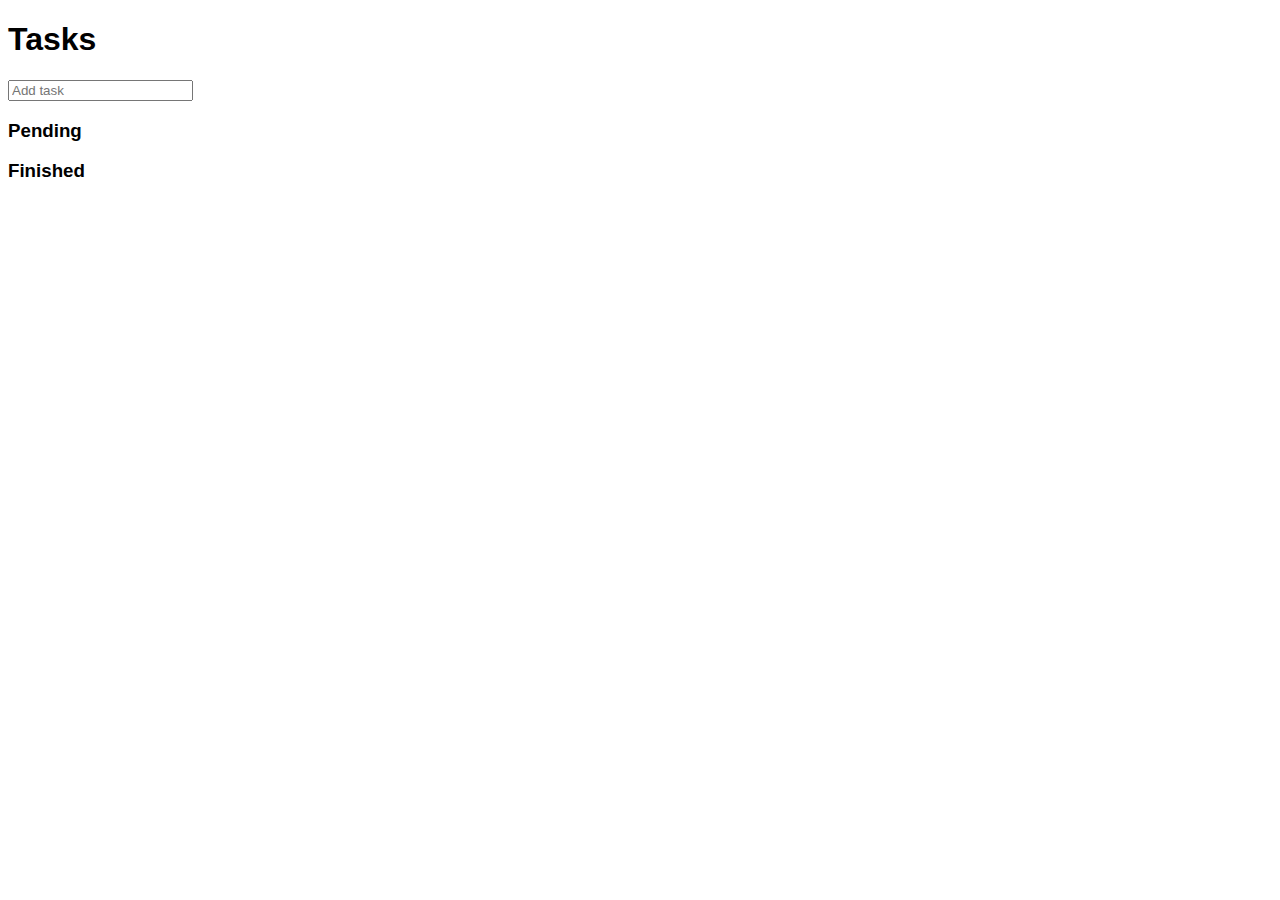
<file: challenge3/index.html>
<!DOCTYPE html>
<html>
<head>
    <title>Parcel Sandbox</title>
    <meta charset="UTF-8"/>
    <link rel="stylesheet" href="src/styles.css">
</head>

<body>
    <h1>Tasks</h1>
    <form class="js-form">
        <input type="text" placeholder="Add task"/>
    </form>
    <h3>Pending</h3>
    <ul class="js-pendingList"></ul>
    <h3>Finished</h3>
    <ul class="js-finishedList"></ul>
    <script src="src/index.js"></script>
</body>
</html>
</file>
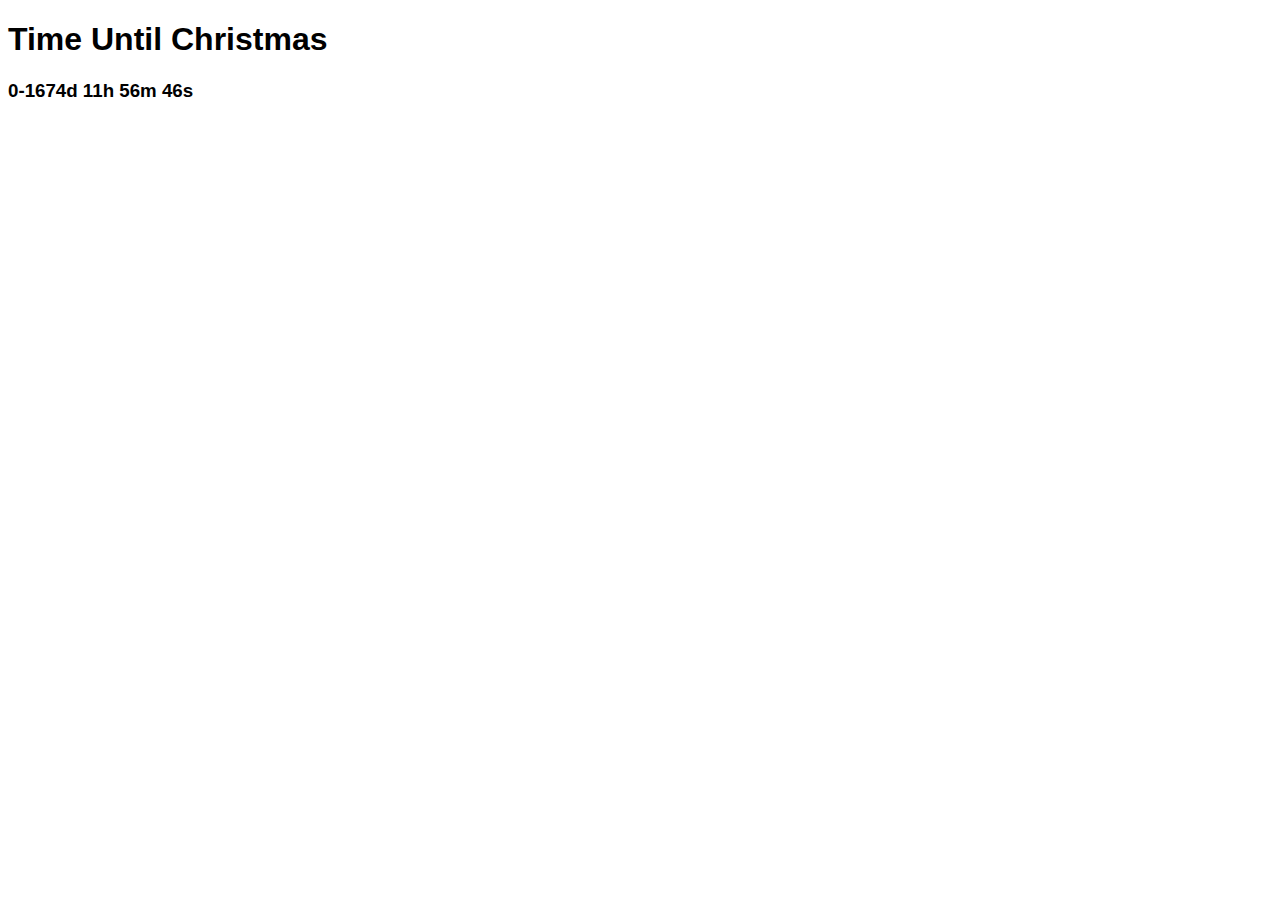
<file: challenge6/index.html>
<!DOCTYPE html>
<html>
  <head>
    <title>Parcel Sandbox</title>
    <meta charset="UTF-8" />
    <link rel="stylesheet" href="src/styles.css">
  </head>

  <body>
    <h1>Time Until Christmas</h1>
    <h3></h3>
    <script src="src/index.js"></script>
  </body>
</html>
</file>
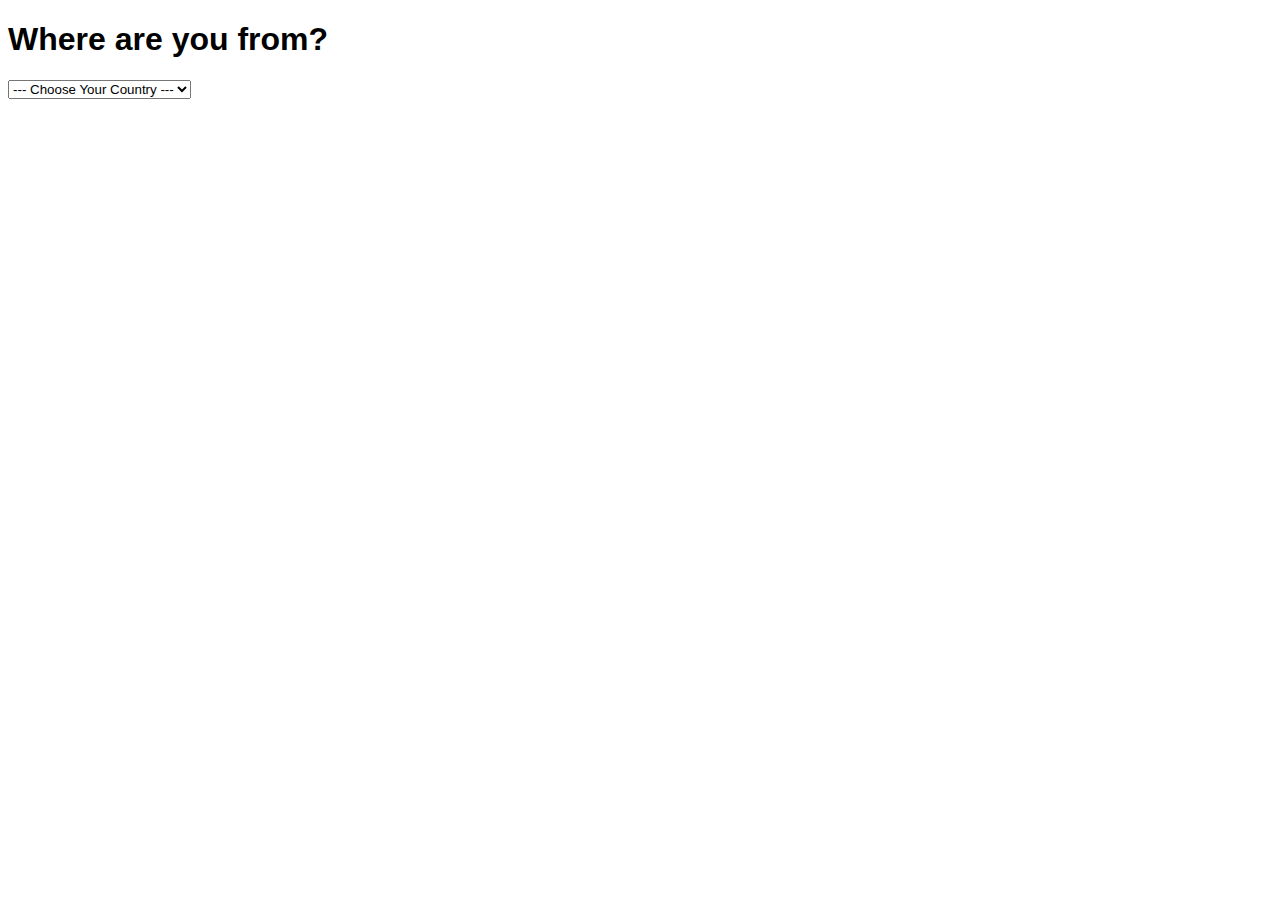
<file: challenge7/index.html>
<!DOCTYPE html>
<html>
  <head>
    <title>Parcel Sandbox</title>
    <meta charset="UTF-8" />
    <link rel="stylesheet" href="src/styles.css">
  </head>
  <body>
    <h1>Where are you from?</h1>
    <select class="js-country">
      <option value="">--- Choose Your Country ---</option>
      <option value="KR">Korea</option>
      <option value="GR">Greece</option>
      <option value="TR">Turkey</option>
      <option value="FI">Finland</option>
    </select>
    <script src="src/index.js"></script>
  </body>
</html>
</file>
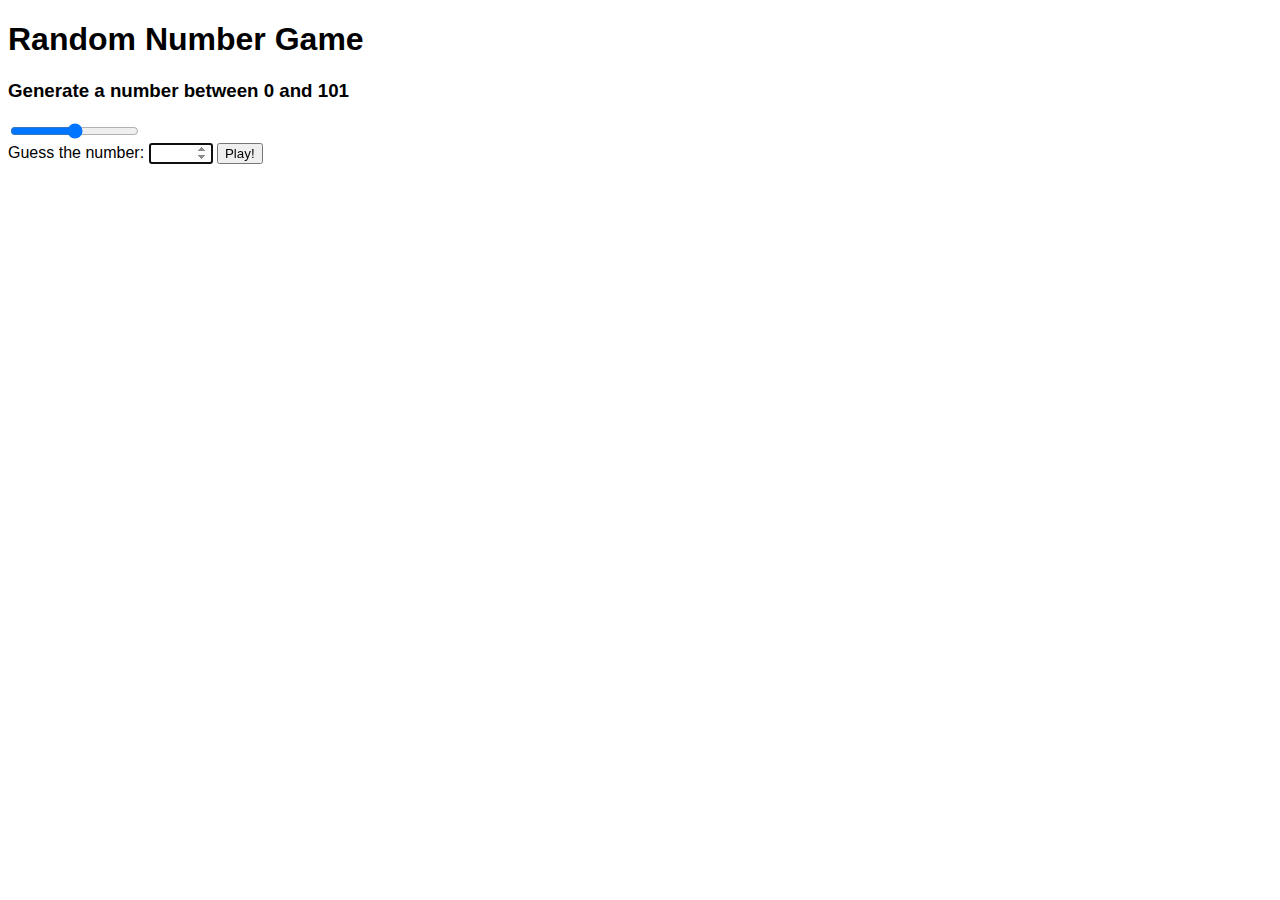
<file: challenge8/index.html>
<!DOCTYPE html>
<html>
<head>
    <title>Parcel Sandbox</title>
    <meta charset="UTF-8"/>
    <link rel="stylesheet" href="src/styles.css">
</head>

<body>
    <h1>Random Number Game</h1>
    <h3 class="js-text"></h3>
    <form class="js-form">
        <input type="range" min="2" max="200"/><br/>
        <label for="number">Guess the number:</label>
        <input type="number" id="number" min="1" max="200"/>
        <button type="submit">Play!</button><br/>
        <span class="js-score"></span><br/>
        <span class="js-result result"></span>
    </form>
    <script src="src/index.js"></script>
</body>
</html>
</file>
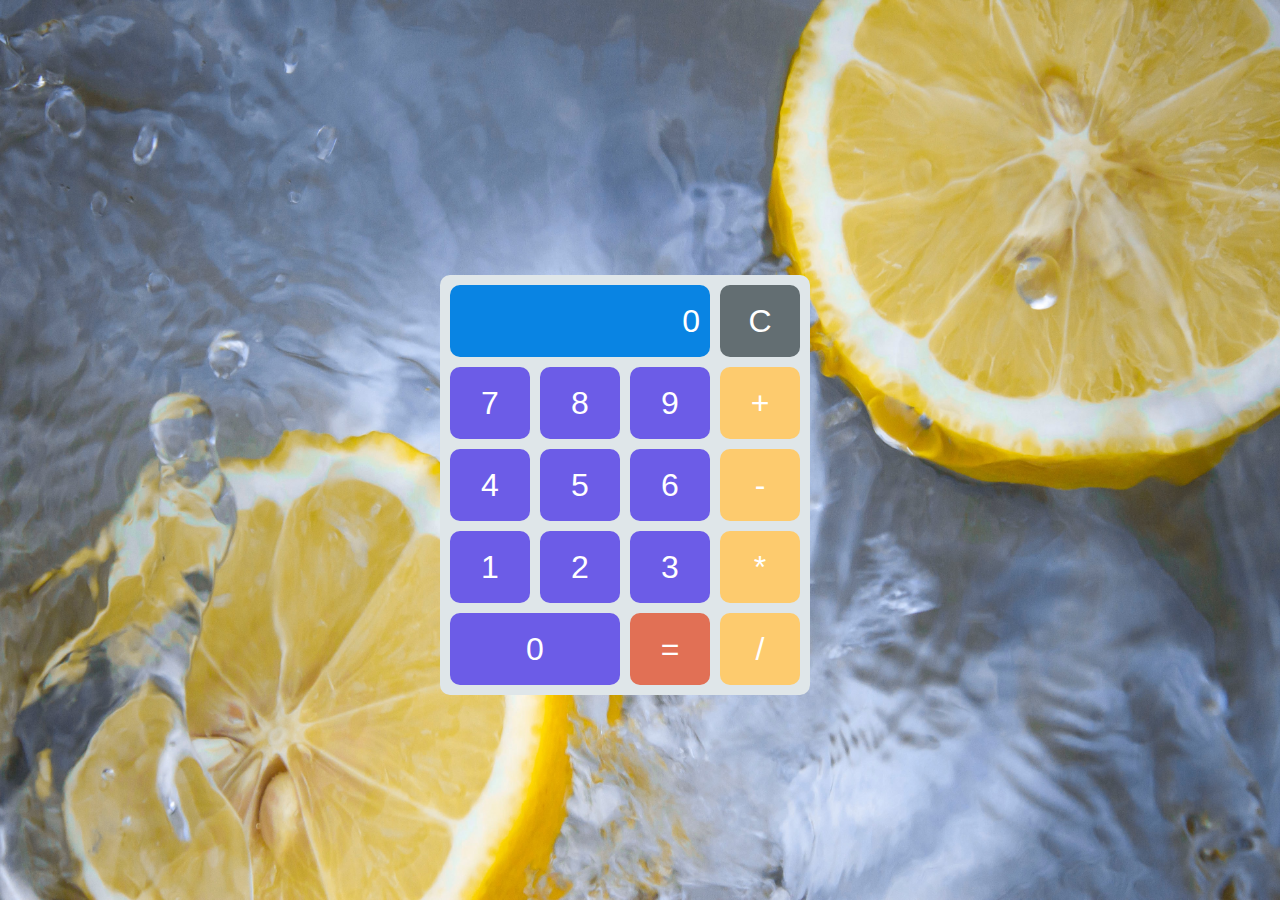
<file: challenge9/index.html>
<!DOCTYPE html>
<html>
<head>
    <title>Parcel Sandbox</title>
    <meta charset="UTF-8"/>
    <link rel="stylesheet" href="src/styles.css">
</head>

<body>
    <div class="container">
        <div class="item">
            <button class="result js-result" disabled>0</button>
        </div>
        <div class="item">
            <button class="cancel js-cancel">C</button>
        </div>
        <div class="item">
            <button class="number js-number">7</button>
        </div>
        <div class="item">
            <button class="number js-number">8</button>
        </div>
        <div class="item">
            <button class="number js-number">9</button>
        </div>
        <div class="item">
            <button class="operator js-operator">+</button>
        </div>
        <div class="item">
            <button class="number js-number">4</button>
        </div>
        <div class="item">
            <button class="number js-number">5</button>
        </div>
        <div class="item">
            <button class="number js-number">6</button>
        </div>
        <div class="item">
            <button class="operator js-operator">-</button>
        </div>
        <div class="item">
            <button class="number js-number">1</button>
        </div>
        <div class="item">
            <button class="number js-number">2</button>
        </div>
        <div class="item">
            <button class="number js-number">3</button>
        </div>
        <div class="item">
            <button class="operator js-operator">*</button>
        </div>
        <div class="item">
            <button class="number js-number">0</button>
        </div>
        <div class="item">
            <button class="equal js-equal">=</button>
        </div>
        <div class="item">
            <button class="operator js-operator">/</button>
        </div>
    </div>
    <script src="src/index.js"></script>
</body>
</html>
</file>
<file: challenge3/src/styles.css>
body {
  font-family: sans-serif;
}
</file>
<file: challenge6/src/styles.css>
body {
  font-family: sans-serif;
}
</file>
<file: challenge7/src/styles.css>
body {
  font-family: sans-serif;
}
</file>
<file: challenge8/src/styles.css>
body {
  font-family: sans-serif;
}

.result {
  font-weight: bold;
}
</file>
<file: challenge9/src/styles.css>
body {
    font-family: sans-serif;
}

button {
    color: white;
    font-size: xx-large;
    border-radius: 10px;
    border: none;
    width: 100%;
    height: 100%;
}

button:active {
    border: none;
    outline: none;
}

button:focus {
    border: none;
    outline: none;
}

.container {
    display: grid;
    grid-template-columns: repeat(4, 1fr);
    gap: 10px;

    position: absolute;
    top: 50%;
    left: 50%;
    width: 350px;
    height: 400px;
    margin: -175px 0 0 -200px;
    padding: 10px;
    border-radius: 10px;
    background-color: #dfe6e9;
}

.item:nth-child(1) {
    grid-column: 1 / 4;
}

.item:nth-child(15) {
    grid-column: 1 / 3;
}

.number {
    background-color: #6c5ce7;
}

.number:active {
    -webkit-animation: blink-number 0.5s, linear infinite;
}

@keyframes blink-number {
    0% {
        background-color: #5c4cd7;
    }
    100% {
        background-color: #6c5ce7;
    }
}

.operator {
    background-color: #fdcb6e;
}

.operator:active {
    -webkit-animation: blink-operator 0.5s, linear infinite;
}

@keyframes blink-operator {
    0% {
        background-color: #edbb5e;
    }
    100% {
        background-color: #fdcb6e;
    }
}

.equal {
    background-color: #e17055;
}

.equal:active {
    -webkit-animation: blink-equal 0.5s, linear infinite;
}

@keyframes blink-equal {
    0% {
        background-color: #d16045;
    }
    100% {
        background-color: #e17055;
    }
}

.cancel {
    background-color: #636e72;
}

.cancel:active {
    -webkit-animation: blink-cancel 0.5s, linear infinite;
}

@keyframes blink-cancel {
    0% {
        background-color: #535e62;
    }
    100% {
        background-color: #636e72;
    }
}

.result {
    background-color: #0984e3;
    padding-left: 10px;
    padding-right: 10px;
    text-align: end;
}

.bgImage {
    position: absolute;
    left: 0;
    top: 0;
    width: 100%;
    height: 100%;
    z-index: -1;
    animation: fadeIn 0.5s linear;
}

@keyframes fadeIn {
    from {
        opacity: 0;
    }
    to {
        opacity: 1;
    }
}
</file>
